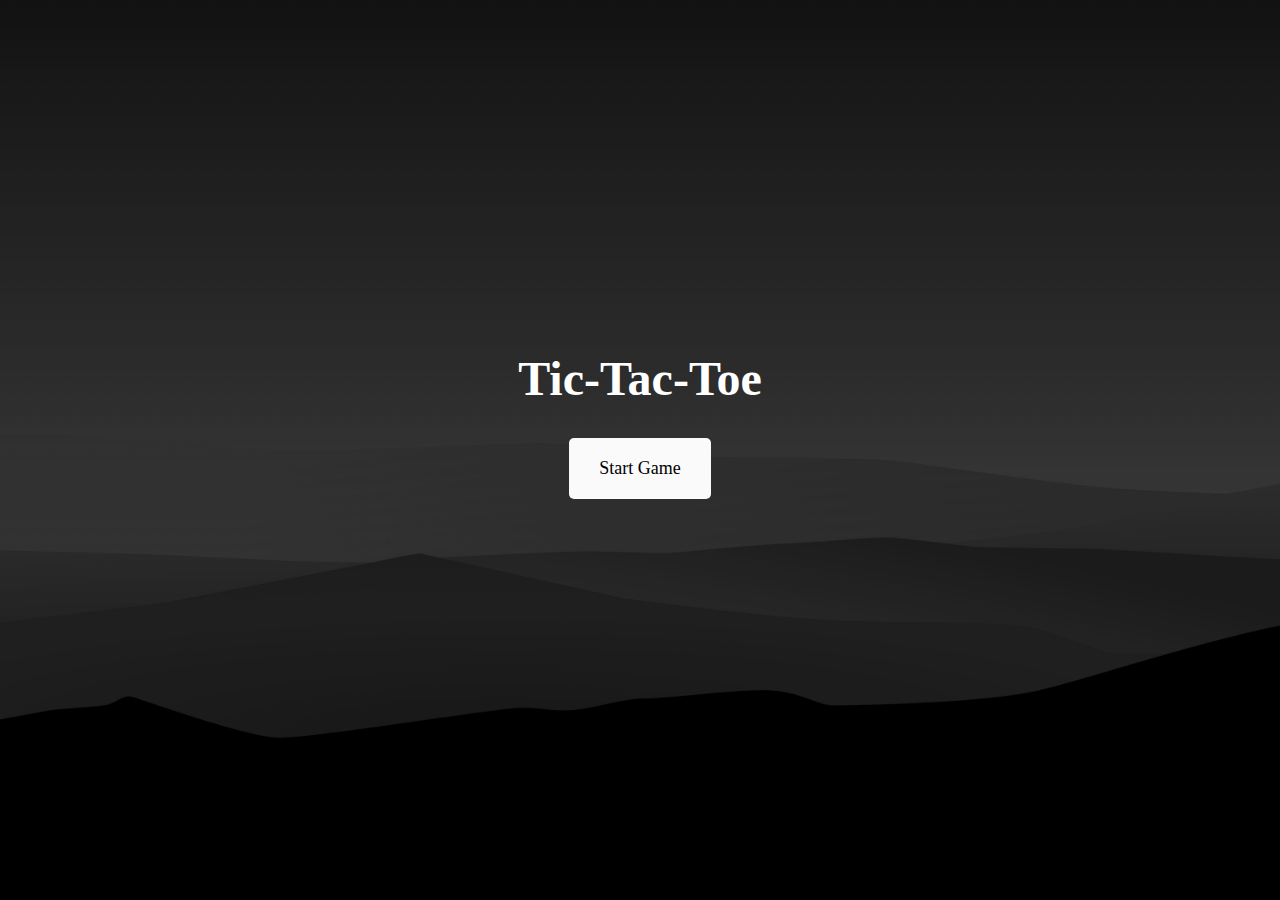
<file: index.html>
<!DOCTYPE html>
<html lang="en">
<head>
    <meta charset="UTF-8">
    <meta name="viewport" content="width=device-width, initial-scale=1.0">
    <title>Tic-Tac-Toe</title>
   
    <style>
        body {
            background-image: url('startbg.jpg');
            background-size: cover;
            background-position: center;
            display: flex;
            flex-direction: column;
            align-items: center;
            justify-content: center;
            height: 100vh;
            margin: 0;
        }

        h1 {
            color: white;
            text-align: center;
            font-size: 48px; 
            font-family: 'Rubik Mono One'; 
            margin-top: -50px; 
        }

        button {
            padding: 20px 30px;
            font-size: 18px;
            cursor: pointer;
            background-color: #fafafa;
            border: none;
            color: black;
            border-radius: 5px;
            font-family: 'Rubik Mono One';
        }

        button:hover {
            background-color: #686868;
        }
    </style>
</head>
<body>
    <h1>Tic-Tac-Toe</h1>
    <button onclick="startGame()">Start Game</button>

    <script>
        function startGame() {
            window.location.href = "game.html";
        }
    </script>
</body>
</html>
</file>
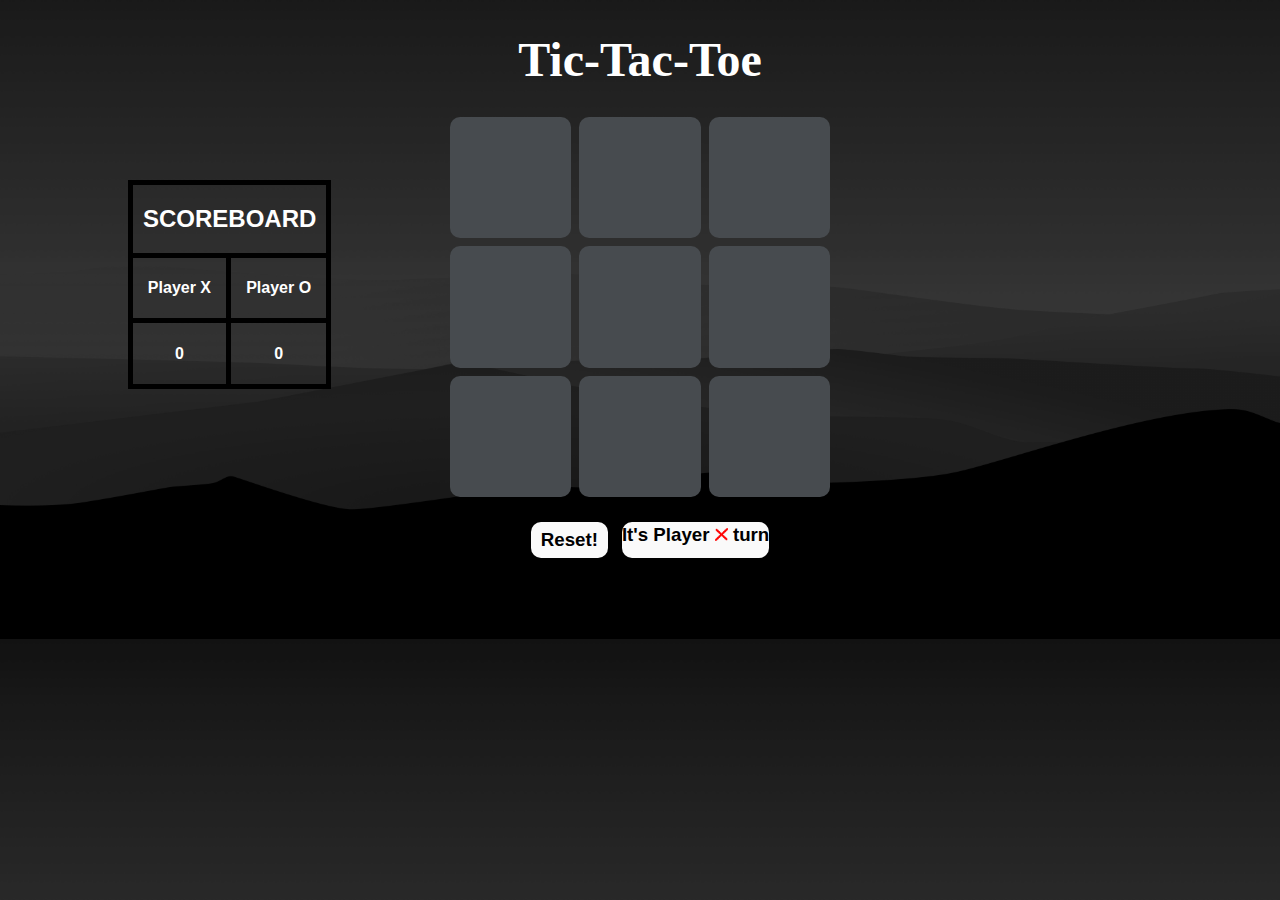
<file: computer_game.html>
<!DOCTYPE html>
<html lang="en">
<head>
    <meta charset="UTF-8">
    <meta name="viewport" content="width=device-width, initial-scale=1.0">
    <title>Tic Tac Toe</title>
    <link rel="stylesheet" type="text/css" href="cg.css">
    <style>
        body {
            background-image: url('startbg.jpg'); 
            background-size: cover;
            background-position: center;
            margin: 0;
            font-family: 'Arial', sans-serif;
            color: white;
        }
    </style>
</head>
<body>
    <h1>Tic-Tac-Toe</h1>
    <main>
        <section class="grid">
            <div class='box' id="0"></div>
            <div class='box' id="1"></div>
            <div class='box' id="2"></div>
            <div class='box' id="3"></div>
            <div class='box' id="4"></div>
            <div class='box' id="5"></div>
            <div class='box' id="6"></div>
            <div class='box' id="7"></div>
            <div class='box' id="8"></div>
        </section>
        <section class="buttons">
            <div id="button"><h3>Reset!</h3></div>
            <div id=turn><h3>It's Player <img class="button-img" src="./1-16405_american-red-cross-computer-icons-christian-cross-symbol.png"> turn</h3></div>
        </section>

        <table>
            <thead>
                <tr>
                    <th colspan="2"><h2>SCOREBOARD</h2></th>
                </tr>
            </thead>
            <tbody>
                <tr>
                    <td><h4>Player X</h4></td>
                    <td><h4>Player O</h4></td>
                </tr>
                <tr>
                    <td id="scoreX"><h4>0</h4></td>
                    <td id="scoreO"><h4>0</h4></td>
                </tr>
            </tbody>
        </table>
    </main>

    <script type="text/javascript" src="cg.js"></script>
</body>
</html>
</file>
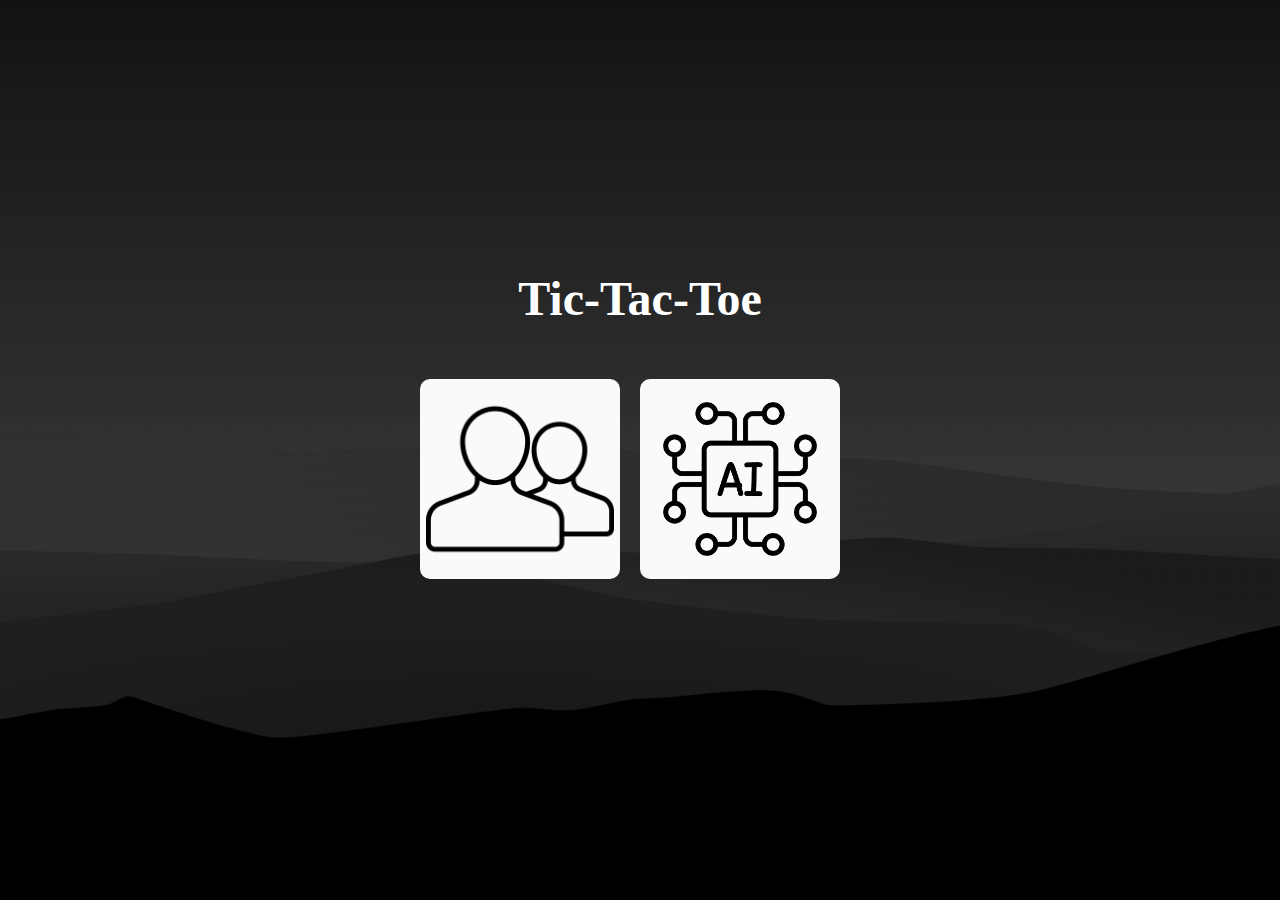
<file: game.html>
<!DOCTYPE html>
<html lang="en">
<head>
    <meta charset="UTF-8">
    <meta name="viewport" content="width=device-width, initial-scale=1.0">
    <title>Tic Tac Toe - Game Options</title>
    <style>
        body {
            background-image: url('startbg.jpg');
            background-size: cover;
            background-position: center;
            display: flex;
            flex-direction: column;
            align-items: center;
            justify-content: center;
            height: 100vh;
            margin: 0;
        }

        h1 {
            color: white;
            text-align: center;
            font-size: 48px; 
            font-family: 'Rubik Mono One'; 
            margin-top: -50px; 
        }

        .button-container {
            display: flex;
            flex-direction: row;
            align-items: center; 
            margin-top: 20px; 
        }
        
        button {
            width: 200px;
            height: 200px;
            margin-right: 20px; 
            font-size: 18px;
            cursor: pointer;
            background-color: #fafafa;
            border: none;
            color: white;
            border-radius: 10px;
            overflow: hidden;
        }
        

        button:hover {
            background-color: #686868;
        }

        img {
            width: 100%;
            height: 100%;
            object-fit: cover;
        }
    </style>
</head>
<body>
    <h1>Tic-Tac-Toe</h1>
    
    <div class="button-container">
        <button onclick="startTwoPlayerGame()">
            <img src="2player.png" alt="Button Image 1">
        </button>
        
        <button onclick="startComputerGame()">
            <img src="ai.png" alt="Button Image 2">
        </button>
    </div>

    <script>
        function startTwoPlayerGame() {
            window.location.href = "two_player_game.html";
        }

        function startComputerGame() {
            window.location.href = "computer_game.html";
        }
    </script>
</body>
</html>
</file>
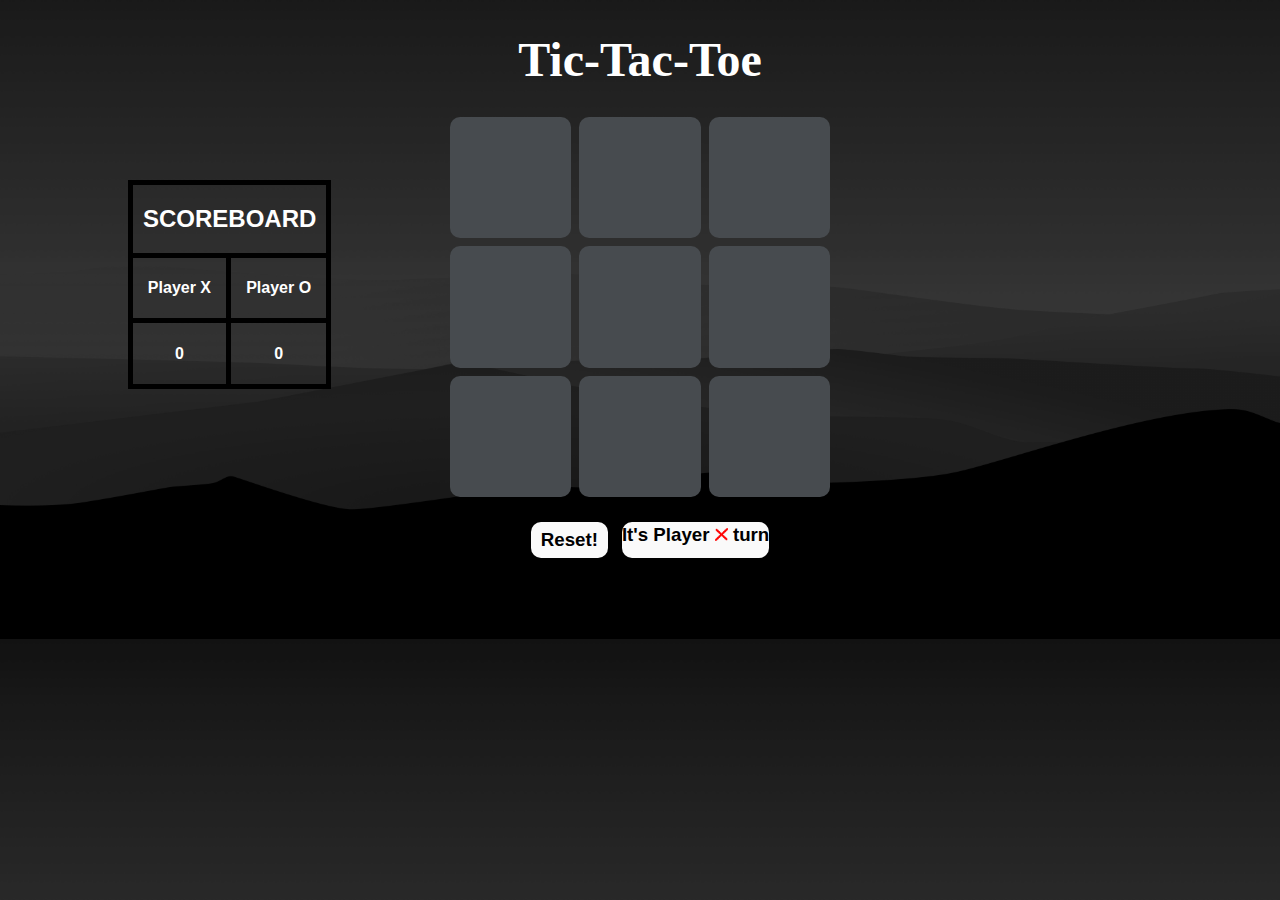
<file: two_player_game.html>
<!DOCTYPE html>
<html lang="en">
<head>
    <meta charset="UTF-8">
    <meta name="viewport" content="width=device-width, initial-scale=1.0">
    <title>Tic Tac Toe</title>
    <link rel="stylesheet" type="text/css" href="tpg.css">
    <style>
        body {
            background-image: url('startbg.jpg');
            background-size: cover;
            background-position: center;
            margin: 0;
            font-family: 'Arial', sans-serif;
            color: white; 
        }
    </style>
</head>
<body>
    <h1>Tic-Tac-Toe</h1>
    <main>
        <section class="grid">
            <div class='box' id="0"></div>
            <div class='box' id="1"></div>
            <div class='box' id="2"></div>
            <div class='box' id="3"></div>
            <div class='box' id="4"></div>
            <div class='box' id="5"></div>
            <div class='box' id="6"></div>
            <div class='box' id="7"></div>
            <div class='box' id="8"></div>
        </section>
        <section class="buttons">
            <div id="button"><h3>Reset!</h3></div>
            <div id=turn><h3>It's Player <img class="button-img" src="./1-16405_american-red-cross-computer-icons-christian-cross-symbol.png"> turn</h3></div>
        </section>

        <table>
            <thead>
                <tr>
                    <th colspan="2"><h2>SCOREBOARD</h2></th>
                </tr>
            </thead>
            <tbody>
                <tr>
                    <td><h4>Player X</h4></td>
                    <td><h4>Player O</h4></td>
                </tr>
                <tr>
                    <td id="scoreX"><h4>0</h4></td>
                    <td id="scoreO"><h4>0</h4></td>
                </tr>
            </tbody>
        </table>
    </main>

    <script type="text/javascript" src="tpg.js"></script>
</body>
</html>
</file>
<file: cg.css>
body{
    background-color: rgba(0, 0, 0, 0.753);
     text-align: center;
     color: whitesmoke;
    }
    h1 {
      color: white;
      text-align: center;
      font-size: 48px; 
      font-family: 'Rubik Mono One'; 
      margin-bottom: 30px; 
  }
    .grid{
        display: grid;
        width: 380px;
        height: 380px;
        grid-template: repeat(3,1fr)/repeat(3,1fr);
        margin:  25px auto;
        grid-column-gap: 8px;
        grid-row-gap:8px;
      
    
    }
    div{
       
        background-color: #474b4f;
        border-radius: 10px;
        padding: 25px;
       
    }
    div:hover {
      background-color: #fafafa;
  }
    img{
        width: 60px;
        height: 60px;
    }
    
    .buttons{
        display: flex;
        justify-content: center;
        margin-left: 20px;
    }
    
    .buttons div{
        background-color: #fafafa;
        color: black;
        padding: 0;
        justify-self: start;
        margin:0px 7px;
        
    }
    
    
    .buttons div:hover {
      background-color: #686868; 
  }
    .button-img{
        width: 13px;
        height: 13px;;
    }
    
    .buttons div h3{
        margin-top: 2px;
        margin-bottom: 2px;
    }
    
    table{
        border-collapse: collapse;
        border: 5px solid black;
        position: absolute;
        left: 10%;
        top: 20%;
      
    }
    td{
        border-top: 5px solid black;
        
    }
    td:first-child{
        border-right: 5px solid black;
    }
    th{
        padding:0px 10px;
    }
    td{
        padding: 0;
    }
    
    #button{
        padding:5px 10px;
    }
    
    @media only screen and (max-width:1150px){
    
        table{
            margin:15px auto;      
            position:static;
    }
    .buttons{
        margin-left: 0px;
    }
    
    }
    
    @media only screen and (max-width:655px){
        .grid{
            display: grid;
            width: 320px;
            height: 320px;
            grid-template: repeat(3,1fr)/repeat(3,1fr);
            margin:  25px auto;
            grid-column-gap: 8px;
            grid-row-gap:8px;
          
        
        }
    
        img{
            width: 45px;
            height: 45px;
        }
       
    }
</file>
<file: tpg.css>
body{
  background-color: rgba(0, 0, 0, 0.753);
   text-align: center;
   color: whitesmoke;
  }
  h1 {
    color: white;
    text-align: center;
    font-size: 48px; 
    font-family: 'Rubik Mono One'; 
    margin-bottom: 30px;
}

  .grid{
      display: grid;
      width: 380px;
      height: 380px;
      grid-template: repeat(3,1fr)/repeat(3,1fr);
      margin:  25px auto;
      grid-column-gap: 8px;
      grid-row-gap:8px;
    
  
  }
  div{
     
      background-color: #474b4f;
      border-radius: 10px;
      padding: 25px;
     
  }
  div:hover {
    background-color: #fafafa;
}

  img{
      width: 60px;
      height: 60px;
  }
  
  .buttons{
      display: flex;
      justify-content: center;
      margin-left: 20px;
  }
  
  .buttons div{
      background-color: #fafafa;
      color: black;
      padding: 0;
      justify-self: start;
      margin:0px 7px;
      
  }
  
  
  .buttons div:hover {
    background-color: #686868; 
}
  .button-img{
      width: 13px;
      height: 13px;;
  }
  
  .buttons div h3{
      margin-top: 2px;
      margin-bottom: 2px;
  }
  
  table{
      border-collapse: collapse;
      border: 5px solid black;
      position: absolute;
      left: 10%;
      top: 20%;
    
  }
  td{
      border-top: 5px solid black;
      
  }
  td:first-child{
      border-right: 5px solid black;
  }
  th{
      padding:0px 10px;
  }
  td{
      padding: 0;
  }
  
  #button{
      padding:5px 10px;
  }
  
  @media only screen and (max-width:1150px){
  
      table{
          margin:15px auto;      
          position:static;
  }
  .buttons{
      margin-left: 0px;
  }
  
  }
  
  @media only screen and (max-width:655px){
      .grid{
          display: grid;
          width: 320px;
          height: 320px;
          grid-template: repeat(3,1fr)/repeat(3,1fr);
          margin:  25px auto;
          grid-column-gap: 8px;
          grid-row-gap:8px;
        
      
      }
  
      img{
          width: 45px;
          height: 45px;
      }
     
  }
</file>
